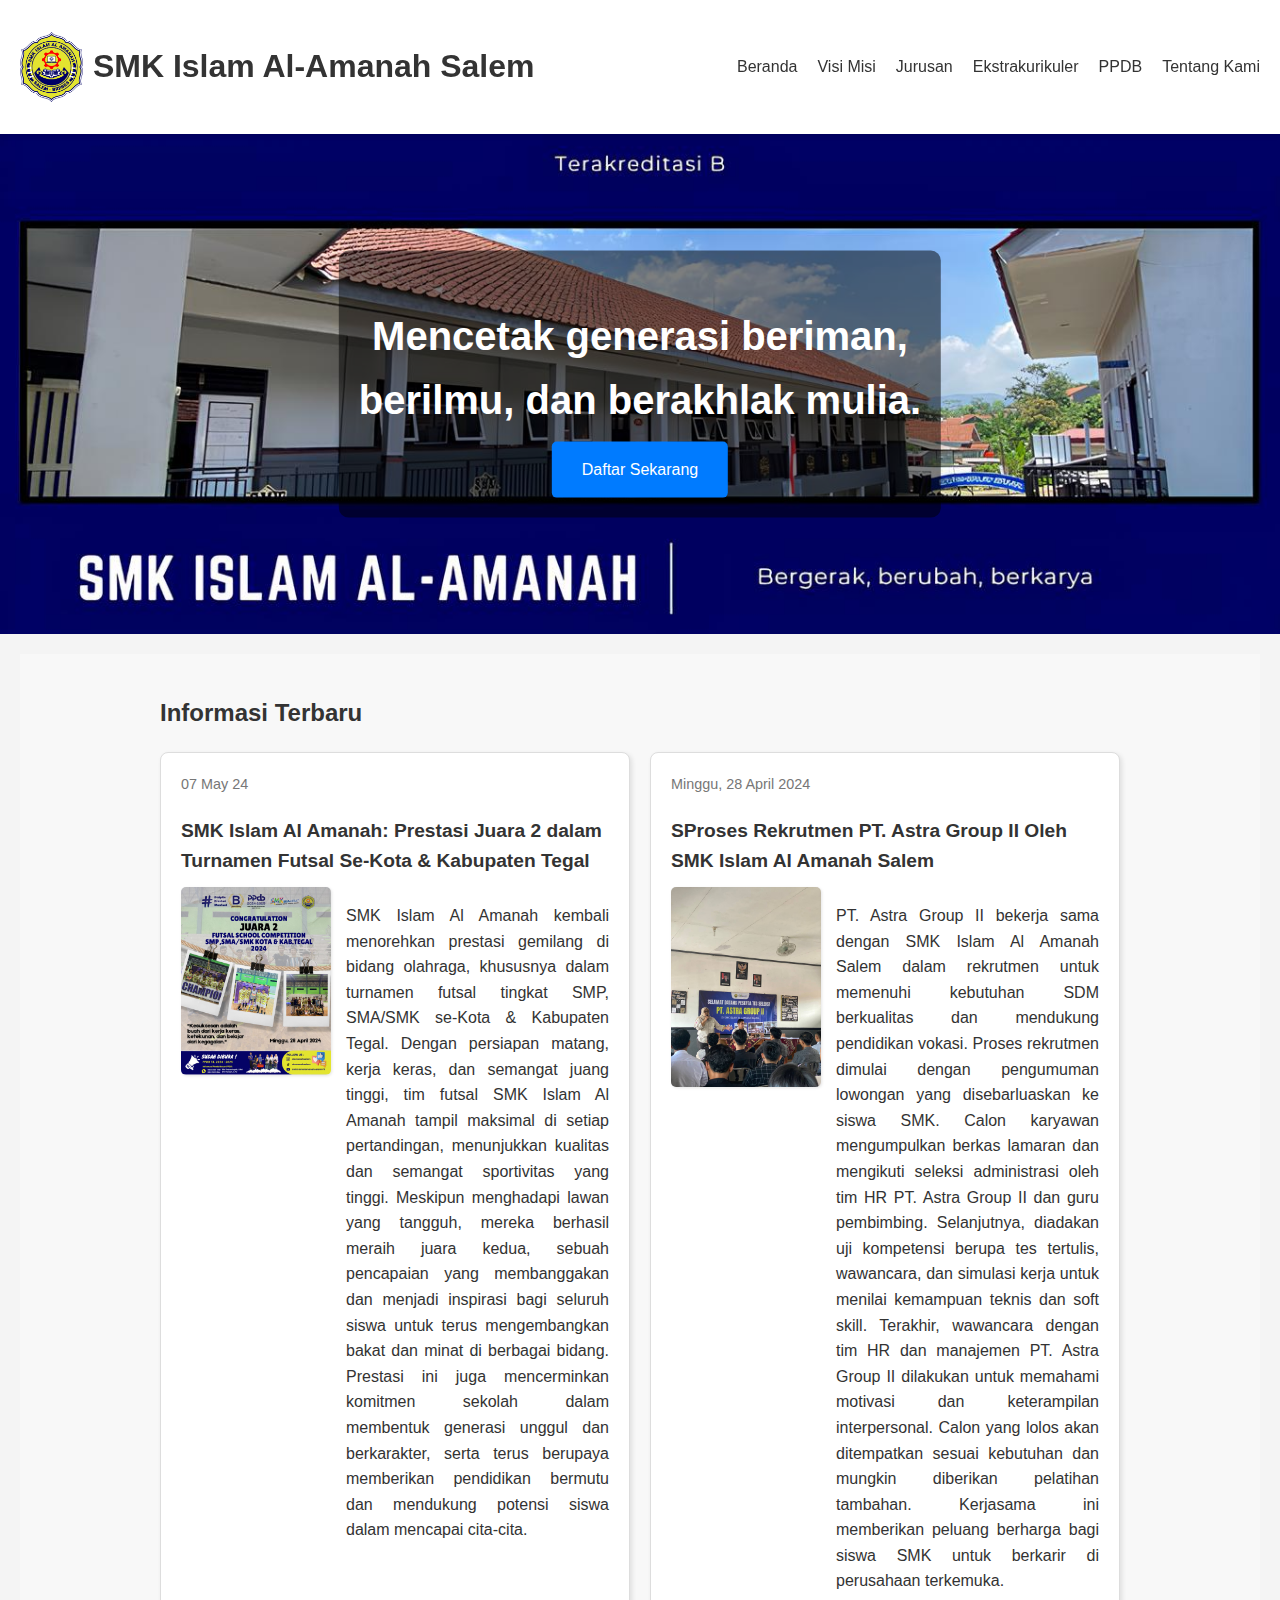
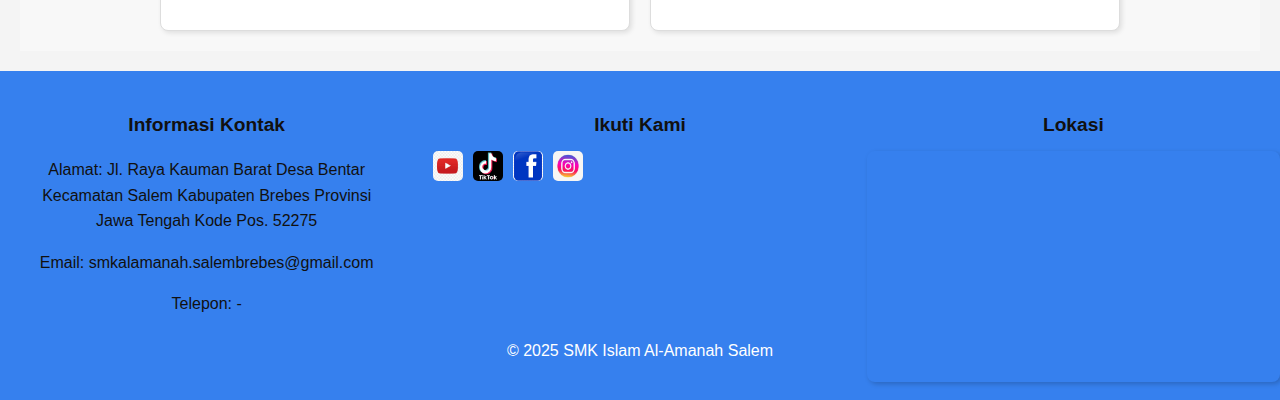
<file: index.html>
<!DOCTYPE html>
<html lang="en">
<head>
    <meta charset="UTF-8">
    <meta name="viewport" content="width=device-width, initial-scale=1.0">
    <title>SMK Islam Al-Amanah Salem</title>
    <link rel="stylesheet" href="style.css">
</head>
<body>
    <header>
        <nav>
            <div class="logo">
                <img id="logo-amanah" src="image/logoo.png" alt="SMK Islam Al-Amanah Salem Logo">
                <h1>SMK Islam Al-Amanah Salem</h1>
            </div>
            <div class="menu-toggle">
                <input type="checkbox">
                <span></span>
                <span></span>
                <span></span>
            </div>
            <ul class="menu">
                <li><a href="index.html">Beranda</a></li>
                <li><a href="visi-misi.html">Visi Misi</a></li>
                <li><a href="jurusan.html">Jurusan</a></li>
                <li><a href="extrakulikuler.html">Ekstrakurikuler</a></li>
                <li><a href="ppdb.html">PPDB</a></li>
                <li><a href="Tentang.html">Tentang Kami</a></li>
            </ul>
        </nav>
        <div class="hero">
            <img src="image/Beground.jpg" alt="Hero Image">
            <div class="hero-content">
                <h2>Mencetak generasi beriman,<br>
                    berilmu, dan berakhlak mulia.</h2>
                <a href="ppdb.html" class="cta-button">Daftar Sekarang</a>
            </div>
        </div>
    </header>

    <main>
        <section id="informasi-terbaru">
            <div class="container">
              <h2>Informasi Terbaru</h2>
              <div class="artikel-list">
          
                <div class="artikel-item">
                  <div class="artikel-tanggal">07 May 24</div>
                  <h3 class="artikel-judul">SMK Islam Al Amanah: Prestasi Juara 2 dalam Turnamen Futsal Se-Kota & Kabupaten Tegal</h3>
                  <div class="artikel-konten">
                    <img src="image/Prestasi-juara-2-dalam-turnamen-futsal.jpg" alt="Gambar Artikel 1" class="artikel-gambar">
                    <p>SMK Islam Al Amanah kembali menorehkan prestasi gemilang di bidang olahraga, khususnya dalam turnamen futsal tingkat SMP, SMA/SMK se-Kota & Kabupaten Tegal. Dengan persiapan matang, kerja keras, dan semangat juang tinggi, tim futsal SMK Islam Al Amanah tampil maksimal di setiap pertandingan, menunjukkan kualitas dan semangat sportivitas yang tinggi. Meskipun menghadapi lawan yang tangguh, mereka berhasil meraih juara kedua, sebuah pencapaian yang membanggakan dan menjadi inspirasi bagi seluruh siswa untuk terus mengembangkan bakat dan minat di berbagai bidang. Prestasi ini juga mencerminkan komitmen sekolah dalam membentuk generasi unggul dan berkarakter, serta terus berupaya memberikan pendidikan bermutu dan mendukung potensi siswa dalam mencapai cita-cita.</p>
                    
                  </div>
                </div>
          
                <div class="artikel-item">
                  <div class="artikel-tanggal">Minggu, 28 April 2024</div>
                  <h3 class="artikel-judul">SProses Rekrutmen PT. Astra Group II Oleh SMK Islam Al Amanah Salem</h3>
                  <div class="artikel-konten">
                    <img src="image/pt.-astra-group .jpg" alt="Gambar Artikel 2" class="artikel-gambar">
                    <p>PT. Astra Group II bekerja sama dengan SMK Islam Al Amanah Salem dalam rekrutmen untuk memenuhi kebutuhan SDM berkualitas dan mendukung pendidikan vokasi. Proses rekrutmen dimulai dengan pengumuman lowongan yang disebarluaskan ke siswa SMK. Calon karyawan mengumpulkan berkas lamaran dan mengikuti seleksi administrasi oleh tim HR PT. Astra Group II dan guru pembimbing. Selanjutnya, diadakan uji kompetensi berupa tes tertulis, wawancara, dan simulasi kerja untuk menilai kemampuan teknis dan soft skill. Terakhir, wawancara dengan tim HR dan manajemen PT. Astra Group II dilakukan untuk memahami motivasi dan keterampilan interpersonal. Calon yang lolos akan ditempatkan sesuai kebutuhan dan mungkin diberikan pelatihan tambahan. Kerjasama ini memberikan peluang berharga bagi siswa SMK untuk berkarir di perusahaan terkemuka.</p>
                  </div>
                </div>
          
              </div>
            </div>
          </section>
    </main>

    <footer>
        <div class="container-contak">
            <div class="footer-content">
        
              <div class="tentang-kami">
                <h3>Informasi Kontak</h3>
                <p>Alamat: Jl. Raya Kauman Barat Desa Bentar<br>
                   Kecamatan Salem Kabupaten Brebes Provinsi<br>
                   Jawa Tengah Kode Pos. 52275</p>
                <p>Email: smkalamanah.salembrebes@gmail.com</p>
                <p>Telepon: -</p>
              </div>
        
              <div class="ikuti-kami">
                <h3>Ikuti Kami</h3>
                <ul class="social-icons">
                  <li><a href="https://www.youtube.com/@smkislamalamanahsalem670"><img src="image/yt.jpg" alt="YouTube"></a></li>
                  <li><a href="https://www.tiktok.com/@smkalamanahsalem"><img src="image/tiktok.png" alt="TikTok"></a></li>
                  <li><a href="https://web.facebook.com/alamanah.jaya?_rdc=1&_rdr#"><img src="image/facebook.png" alt="Facebook"></a></li>
                  <li><a href="https://www.instagram.com/alamanahsalem/#"><img src="image/ig.jpg" alt="Instagram"></a></li>
                </ul>
              </div>
        
              <div class="lokasi">
                 <h3>Lokasi</h3>
                 <iframe src="https://www.google.com/maps/embed?pb=!1m14!1m8!1m3!1d23120.677031631564!2d108.8107315!3d-7.1514373!3m2!1i1024!2i768!4f13.1!3m3!1m2!1s0x2e6f9d8bb4bf3313%3A0x4e13139d75d64013!2sSMK%20Islam%20Al%20Amanah%20Salem!5e0!3m2!1sen!2sus!4v1644492874283!5m2!1sen!2sus" width="60" height="120" style="border:0;" allowfullscreen="" loading="lazy"></iframe>
                </div>
        
            </div>
          </div>
          <div>
        <p>&copy; 2025 SMK Islam Al-Amanah Salem</p>
        </div>
    </footer>

    <script src="script.js"></script>
</body>
</html>
</file>
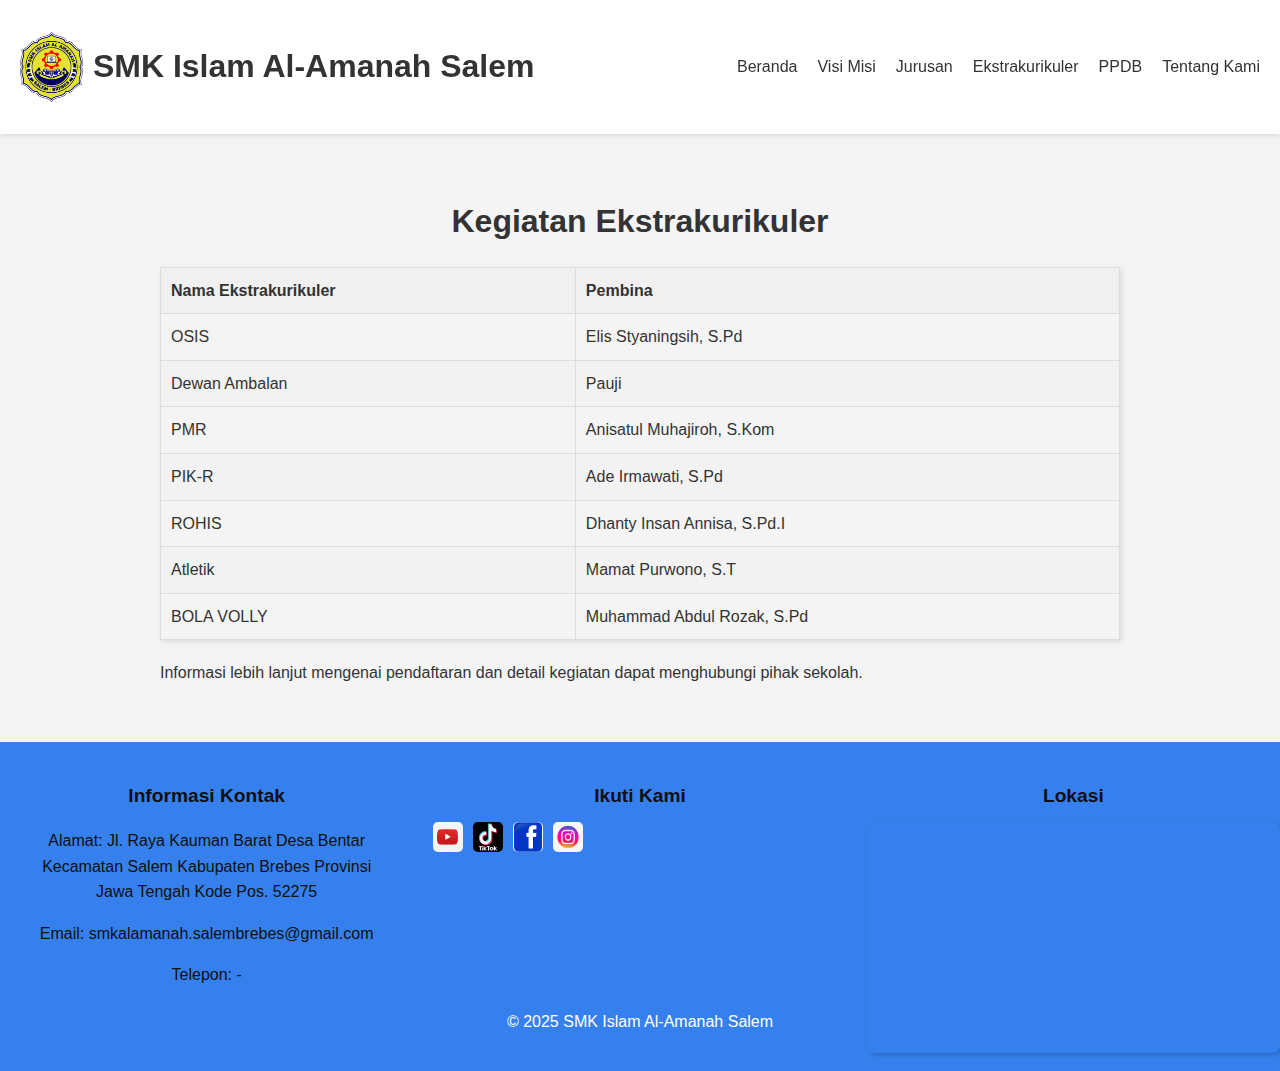
<file: extrakulikuler.html>
<!DOCTYPE html>
<html lang="en">
<head>
    <meta charset="UTF-8">
    <meta name="viewport" content="width=device-width, initial-scale=1.0">
    <title>SMK Islam Al-Amanah Salem</title>
    <link rel="stylesheet" href="style.css">
</head>
<body>
    <header>
        <nav>
            <div class="logo">
                <img src="image/logoo.png" alt="SMK Islam Al-Amanah Salem Logo">
                <h1>SMK Islam Al-Amanah Salem</h1>
            </div>
            <div class="menu-toggle">
                <input type="checkbox">
                <span></span>
                <span></span>
                <span></span>
            </div>
            <ul class="menu">
                <li><a href="index.html">Beranda</a></li>
                <li><a href="visi-misi.html">Visi Misi</a></li>
                <li><a href="jurusan.html">Jurusan</a></li>
                <li><a href="extrakulikuler.html">Ekstrakurikuler</a></li>
                <li><a href="ppdb.html">PPDB</a></li>
                <li><a href="Tentang.html">Tentang Kami</a></li>
            </ul>
        </nav>
    </header>

    <main>
        <section id="ekstrakurikuler">
            <div class="container">
                <h1>Kegiatan Ekstrakurikuler</h1>

                <table>
                    <thead>
                        <tr>
                            <th>Nama Ekstrakurikuler</th>
                            <th>Pembina</th>
                        </tr>
                    </thead>
                    <tbody>
                        <tr>
                            <td>OSIS</td>
                            <td>Elis Styaningsih, S.Pd</td>
                        </tr>
                        <tr>
                            <td>Dewan Ambalan</td>
                            <td>Pauji</td>
                        </tr>
                        <tr>
                            <td>PMR</td>
                            <td>Anisatul Muhajiroh, S.Kom</td>
                        </tr>
                        <tr>
                            <td>PIK-R</td>
                            <td>Ade Irmawati, S.Pd</td>
                        </tr>
                        <tr>
                          <td>ROHIS</td>
                          <td>Dhanty Insan Annisa, S.Pd.I</td>
                        </tr>
                        <tr>
                          <td>Atletik</td>
                          <td>Mamat Purwono, S.T</td>
                        </tr>
                        <tr>
                            <td>BOLA VOLLY</td>
                            <td>Muhammad Abdul Rozak, S.Pd</td>
                          </tr>
                    </tbody>
                </table>

                <p>Informasi lebih lanjut mengenai pendaftaran dan detail kegiatan dapat menghubungi pihak sekolah.</p>
            </div>
        </section>
    </main>

    <footer>
        <div class="container-contak">
            <div class="footer-content">
        
              <div class="tentang-kami">
                <h3>Informasi Kontak</h3>
                <p>Alamat: Jl. Raya Kauman Barat Desa Bentar<br>
                   Kecamatan Salem Kabupaten Brebes Provinsi<br>
                   Jawa Tengah Kode Pos. 52275</p>
                <p>Email: smkalamanah.salembrebes@gmail.com</p>
                <p>Telepon: -</p>
              </div>
        
              <div class="ikuti-kami">
                <h3>Ikuti Kami</h3>
                <ul class="social-icons">
                  <li><a href="https://www.youtube.com/@smkislamalamanahsalem670"><img src="image/yt.jpg" alt="YouTube"></a></li>
                  <li><a href="https://www.tiktok.com/@smkalamanahsalem"><img src="image/tiktok.png" alt="TikTok"></a></li>
                  <li><a href="https://web.facebook.com/alamanah.jaya?_rdc=1&_rdr#"><img src="image/facebook.png" alt="Facebook"></a></li>
                  <li><a href="https://www.instagram.com/alamanahsalem/#"><img src="image/ig.jpg" alt="Instagram"></a></li>
                </ul>
              </div>
        
              <div class="lokasi">
                 <h3>Lokasi</h3>
                 <iframe src="https://www.google.com/maps/embed?pb=!1m14!1m8!1m3!1d23120.677031631564!2d108.8107315!3d-7.1514373!3m2!1i1024!2i768!4f13.1!3m3!1m2!1s0x2e6f9d8bb4bf3313%3A0x4e13139d75d64013!2sSMK%20Islam%20Al%20Amanah%20Salem!5e0!3m2!1sen!2sus!4v1644492874283!5m2!1sen!2sus" width="60" height="120" style="border:0;" allowfullscreen="" loading="lazy"></iframe>
                </div>
        
            </div>
          </div>
          <div>
        <p>&copy; 2025 SMK Islam Al-Amanah Salem</p>
        </div>
    </footer>

    <script src="script.js"></script>
</body>
</html>
</file>
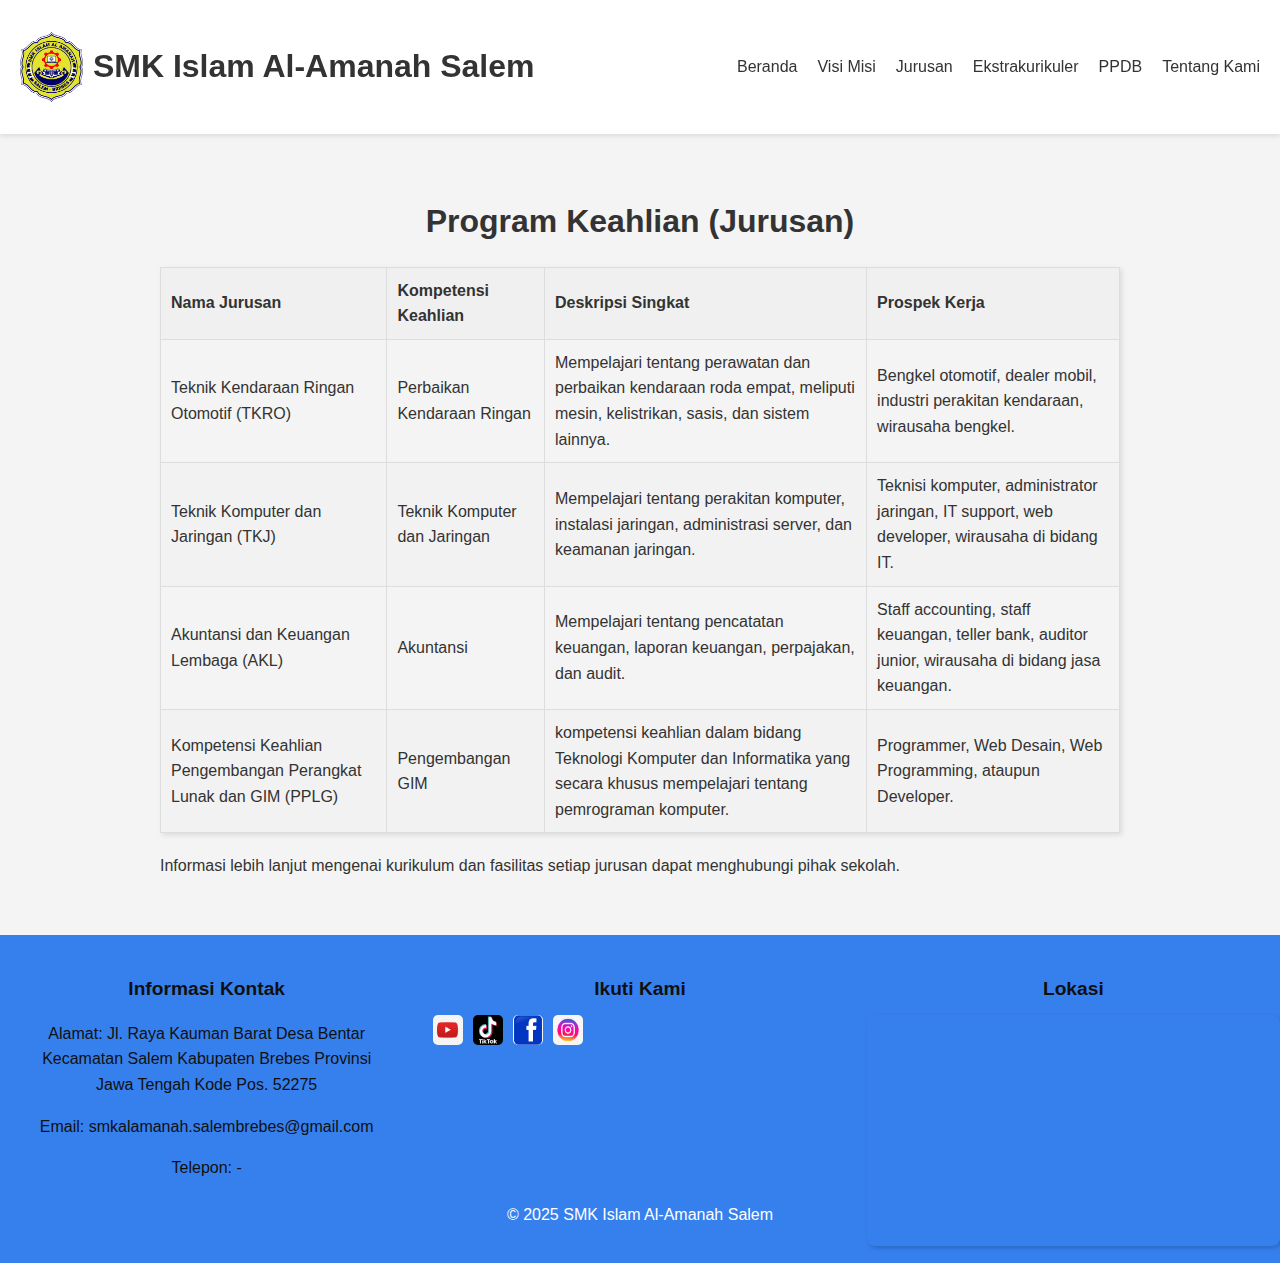
<file: jurusan.html>
<!DOCTYPE html>
<html lang="en">
<head>
    <meta charset="UTF-8">
    <meta name="viewport" content="width=device-width, initial-scale=1.0">
    <title>SMK Islam Al-Amanah Salem</title>
    <link rel="stylesheet" href="style.css">
</head>
<body>
    <header>
        <nav>
            <div class="logo">
                <img src="image/logoo.png" alt="SMK Islam Al-Amanah Salem Logo">
                <h1>SMK Islam Al-Amanah Salem</h1>
            </div>
            <div class="menu-toggle">
                <input type="checkbox">
                <span></span>
                <span></span>
                <span></span>
            </div>
            <ul class="menu">
                <li><a href="index.html">Beranda</a></li>
                <li><a href="visi-misi.html">Visi Misi</a></li>
                <li><a href="jurusan.html">Jurusan</a></li>
                <li><a href="extrakulikuler.html">Ekstrakurikuler</a></li>
                <li><a href="ppdb.html">PPDB</a></li>
                <li><a href="Tentang.html">Tentang Kami</a></li>
            </ul>
        </nav>
    </header>

    <main>
        <section id="jurusan">
            <div class="container">
                <h1>Program Keahlian (Jurusan)</h1>

                <table>
                    <thead>
                        <tr>
                            <th>Nama Jurusan</th>
                            <th>Kompetensi Keahlian</th>
                            <th>Deskripsi Singkat</th>
                            <th>Prospek Kerja</th>
                        </tr>
                    </thead>
                    <tbody>
                        <tr>
                            <td>Teknik Kendaraan Ringan Otomotif (TKRO)</td>
                            <td>Perbaikan Kendaraan Ringan</td>
                            <td>Mempelajari tentang perawatan dan perbaikan kendaraan roda empat, meliputi mesin, kelistrikan, sasis, dan sistem lainnya.</td>
                            <td>Bengkel otomotif, dealer mobil, industri perakitan kendaraan, wirausaha bengkel.</td>
                        </tr>
                        <tr>
                            <td>Teknik Komputer dan Jaringan (TKJ)</td>
                            <td>Teknik Komputer dan Jaringan</td>
                            <td>Mempelajari tentang perakitan komputer, instalasi jaringan, administrasi server, dan keamanan jaringan.</td>
                            <td>Teknisi komputer, administrator jaringan, IT support, web developer, wirausaha di bidang IT.</td>
                        </tr>
                        <tr>
                            <td>Akuntansi dan Keuangan Lembaga (AKL)</td>
                            <td>Akuntansi</td>
                            <td>Mempelajari tentang pencatatan keuangan, laporan keuangan, perpajakan, dan audit.</td>
                            <td>Staff accounting, staff keuangan, teller bank, auditor junior, wirausaha di bidang jasa keuangan.</td>
                        </tr>
                        <tr>
                            <td>Kompetensi Keahlian Pengembangan Perangkat Lunak dan GIM (PPLG)</td>
                            <td>Pengembangan GIM</td>
                            <td>kompetensi keahlian dalam bidang Teknologi Komputer dan Informatika yang secara khusus mempelajari tentang pemrograman komputer.</td>
                            <td>Programmer, Web Desain, Web Programming, ataupun Developer.</td>
                        </tr>
                        </tbody>
                </table>

                <p>Informasi lebih lanjut mengenai kurikulum dan fasilitas setiap jurusan dapat menghubungi pihak sekolah.</p>
            </div>
        </section>
    </main>

    <footer>
        <div class="container-contak">
            <div class="footer-content">
        
              <div class="tentang-kami">
                <h3>Informasi Kontak</h3>
                <p>Alamat: Jl. Raya Kauman Barat Desa Bentar<br>
                   Kecamatan Salem Kabupaten Brebes Provinsi<br>
                   Jawa Tengah Kode Pos. 52275</p>
                <p>Email: smkalamanah.salembrebes@gmail.com</p>
                <p>Telepon: -</p>
              </div>
        
              <div class="ikuti-kami">
                <h3>Ikuti Kami</h3>
                <ul class="social-icons">
                  <li><a href="https://www.youtube.com/@smkislamalamanahsalem670"><img src="image/yt.jpg" alt="YouTube"></a></li>
                  <li><a href="https://www.tiktok.com/@smkalamanahsalem"><img src="image/tiktok.png" alt="TikTok"></a></li>
                  <li><a href="https://web.facebook.com/alamanah.jaya?_rdc=1&_rdr#"><img src="image/facebook.png" alt="Facebook"></a></li>
                  <li><a href="https://www.instagram.com/alamanahsalem/#"><img src="image/ig.jpg" alt="Instagram"></a></li>
                </ul>
              </div>
        
              <div class="lokasi">
                 <h3>Lokasi</h3>
                 <iframe src="https://www.google.com/maps/embed?pb=!1m14!1m8!1m3!1d23120.677031631564!2d108.8107315!3d-7.1514373!3m2!1i1024!2i768!4f13.1!3m3!1m2!1s0x2e6f9d8bb4bf3313%3A0x4e13139d75d64013!2sSMK%20Islam%20Al%20Amanah%20Salem!5e0!3m2!1sen!2sus!4v1644492874283!5m2!1sen!2sus" width="60" height="120" style="border:0;" allowfullscreen="" loading="lazy"></iframe>
                </div>
        
            </div>
          </div>
          <div>
        <p>&copy; 2025 SMK Islam Al-Amanah Salem</p>
        </div>
    </footer>

    <script src="script.js"></script>
</body>
</html>
</file>
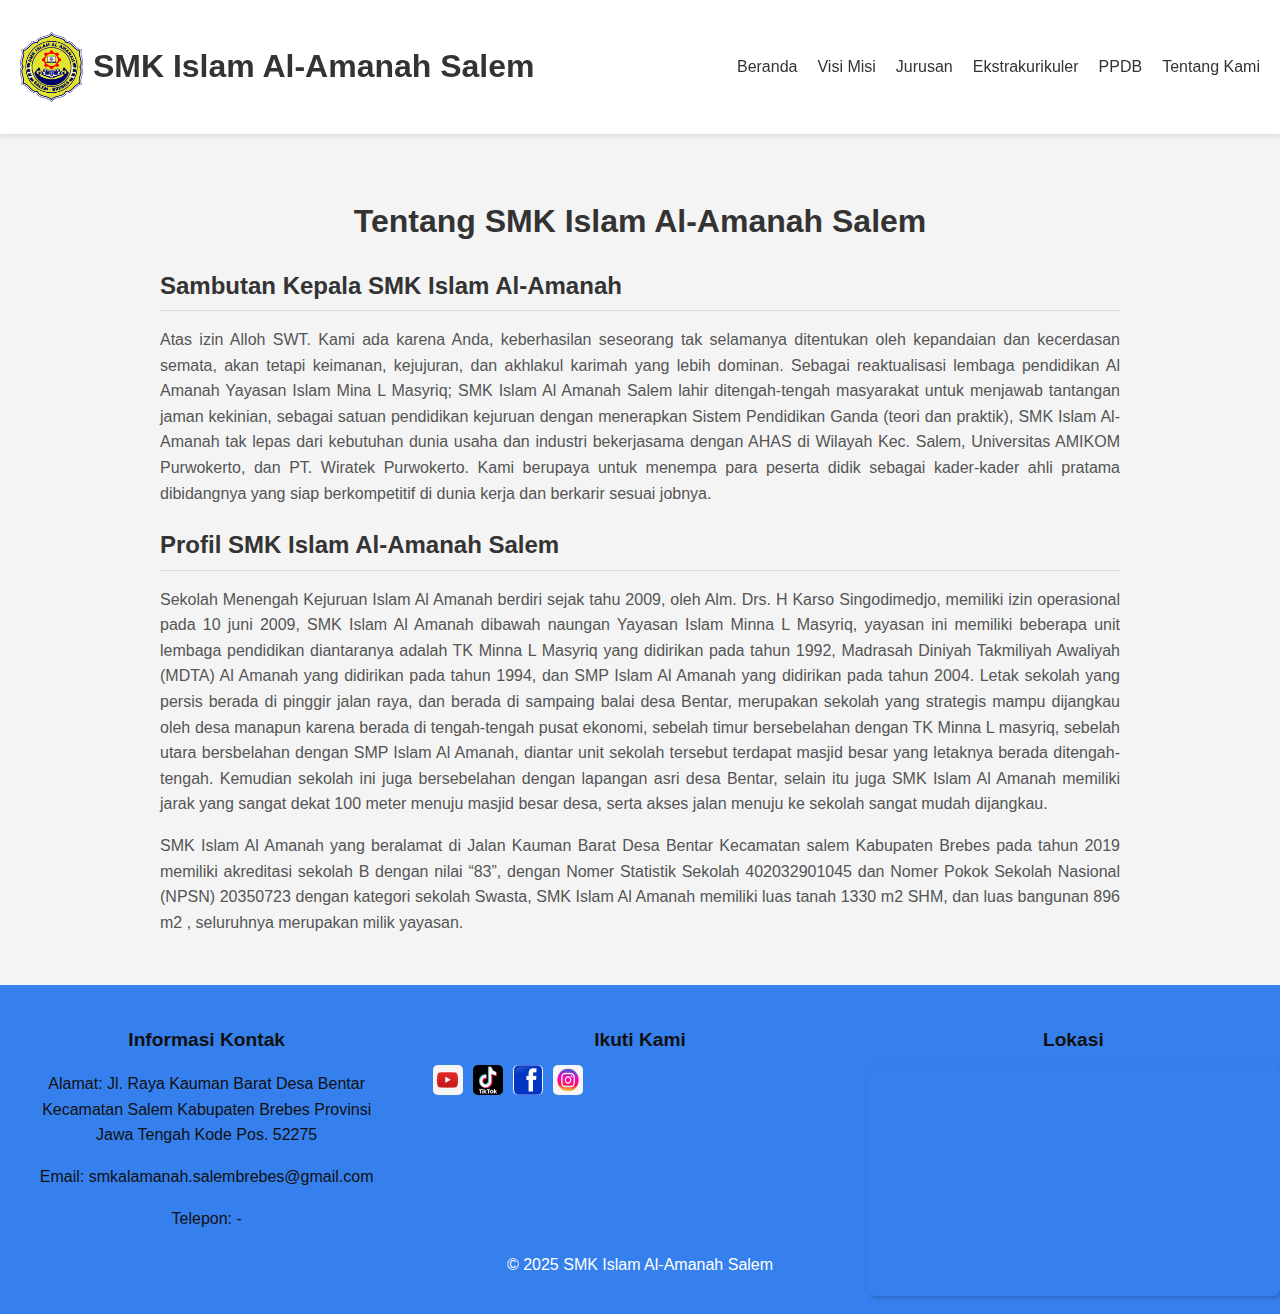
<file: Tentang.html>
<!DOCTYPE html>
<html lang="en">
<head>
    <meta charset="UTF-8">
    <meta name="viewport" content="width=device-width, initial-scale=1.0">
    <title>SMK Islam Al-Amanah Salem</title>
    <link rel="stylesheet" href="style.css">
</head>
<body>
    <header>
        <nav>
            <div class="logo">
                <img src="image/logoo.png" alt="SMK Islam Al-Amanah Salem Logo">
                <h1>SMK Islam Al-Amanah Salem</h1>
            </div>
            <div class="menu-toggle">
                <input type="checkbox">
                <span></span>
                <span></span>
                <span></span>
            </div>
            <ul class="menu">
                <li><a href="index.html">Beranda</a></li>
                <li><a href="visi-misi.html">Visi Misi</a></li>
                <li><a href="jurusan.html">Jurusan</a></li>
                <li><a href="extrakulikuler.html">Ekstrakurikuler</a></li>
                <li><a href="ppdb.html">PPDB</a></li>
                <li><a href="Tentang.html">Tentang Kami</a></li>
            </ul>
        </nav>
    </header>
    <main>
        <section id="tentang-kami">
            <div class="container">
                <h1>Tentang SMK Islam Al-Amanah Salem</h1>

                <div class="sejarah">
                    <h2>Sambutan Kepala SMK Islam Al-Amanah</h2>
                    <p>Atas izin Alloh SWT. Kami ada karena Anda, keberhasilan seseorang tak selamanya ditentukan oleh kepandaian dan kecerdasan semata, akan tetapi keimanan, kejujuran, dan akhlakul karimah yang lebih dominan. Sebagai reaktualisasi lembaga pendidikan Al Amanah Yayasan Islam Mina L Masyriq; SMK Islam Al Amanah Salem lahir ditengah-tengah masyarakat untuk menjawab tantangan jaman kekinian, sebagai satuan pendidikan kejuruan dengan menerapkan Sistem Pendidikan Ganda (teori dan praktik), SMK Islam Al-Amanah tak lepas dari kebutuhan dunia usaha dan industri bekerjasama dengan AHAS di Wilayah Kec. Salem, Universitas AMIKOM Purwokerto, dan PT. Wiratek Purwokerto. Kami berupaya untuk menempa para peserta didik sebagai kader-kader ahli pratama dibidangnya yang siap berkompetitif di dunia kerja dan berkarir sesuai jobnya.</p>
                </div>

                <div class="Profil">
                    <h2>Profil SMK Islam Al-Amanah Salem </h2>
                    <p>Sekolah Menengah Kejuruan Islam Al Amanah berdiri sejak tahu 2009, oleh Alm. Drs. H Karso Singodimedjo, memiliki izin operasional pada 10 juni 2009, SMK Islam Al Amanah dibawah naungan Yayasan Islam Minna L Masyriq, yayasan ini memiliki beberapa unit lembaga pendidikan diantaranya adalah TK Minna L Masyriq yang didirikan pada tahun 1992, Madrasah Diniyah Takmiliyah Awaliyah (MDTA) Al Amanah yang didirikan pada tahun 1994, dan SMP Islam Al Amanah yang didirikan pada tahun 2004. Letak sekolah yang persis berada di pinggir jalan raya, dan berada di sampaing balai desa Bentar, merupakan sekolah yang strategis mampu dijangkau oleh desa manapun karena berada di tengah-tengah pusat ekonomi, sebelah timur bersebelahan dengan TK Minna L masyriq, sebelah utara bersbelahan dengan SMP Islam Al Amanah, diantar unit sekolah tersebut terdapat masjid besar yang letaknya berada ditengah-tengah. Kemudian sekolah ini juga bersebelahan dengan lapangan asri desa Bentar, selain itu juga SMK Islam Al Amanah memiliki jarak yang sangat dekat 100 meter menuju masjid besar desa, serta akses jalan menuju ke sekolah sangat mudah dijangkau.</p>
                    <p>SMK Islam Al Amanah yang beralamat di Jalan Kauman Barat Desa Bentar Kecamatan salem Kabupaten Brebes pada tahun 2019 memiliki akreditasi sekolah B dengan nilai “83”, dengan Nomer Statistik Sekolah 402032901045 dan Nomer Pokok Sekolah Nasional (NPSN) 20350723 dengan kategori sekolah Swasta, SMK Islam Al Amanah memiliki luas tanah 1330 m2 SHM, dan luas bangunan 896 m2 , seluruhnya merupakan milik yayasan.</p>
                </div>
            </div>
        </section>
    </main>
    <footer>
        <div class="container-contak">
            <div class="footer-content">
        
              <div class="tentang-kami">
                <h3>Informasi Kontak</h3>
                <p>Alamat: Jl. Raya Kauman Barat Desa Bentar<br>
                   Kecamatan Salem Kabupaten Brebes Provinsi<br>
                   Jawa Tengah Kode Pos. 52275</p>
                <p>Email: smkalamanah.salembrebes@gmail.com</p>
                <p>Telepon: -</p>
              </div>
        
              <div class="ikuti-kami">
                <h3>Ikuti Kami</h3>
                <ul class="social-icons">
                  <li><a href="https://www.youtube.com/@smkislamalamanahsalem670"><img src="image/yt.jpg" alt="YouTube"></a></li>
                  <li><a href="https://www.tiktok.com/@smkalamanahsalem"><img src="image/tiktok.png" alt="TikTok"></a></li>
                  <li><a href="https://web.facebook.com/alamanah.jaya?_rdc=1&_rdr#"><img src="image/facebook.png" alt="Facebook"></a></li>
                  <li><a href="https://www.instagram.com/alamanahsalem/#"><img src="image/ig.jpg" alt="Instagram"></a></li>
                </ul>
              </div>
        
              <div class="lokasi">
                 <h3>Lokasi</h3>
                 <iframe src="https://www.google.com/maps/embed?pb=!1m14!1m8!1m3!1d23120.677031631564!2d108.8107315!3d-7.1514373!3m2!1i1024!2i768!4f13.1!3m3!1m2!1s0x2e6f9d8bb4bf3313%3A0x4e13139d75d64013!2sSMK%20Islam%20Al%20Amanah%20Salem!5e0!3m2!1sen!2sus!4v1644492874283!5m2!1sen!2sus" width="60" height="120" style="border:0;" allowfullscreen="" loading="lazy"></iframe>
                </div>
        
            </div>
          </div>
          <div>
        <p>&copy; 2025 SMK Islam Al-Amanah Salem</p>
        </div>
    </footer>

    <script src="script.js"></script>
</body>
</html>
</file>
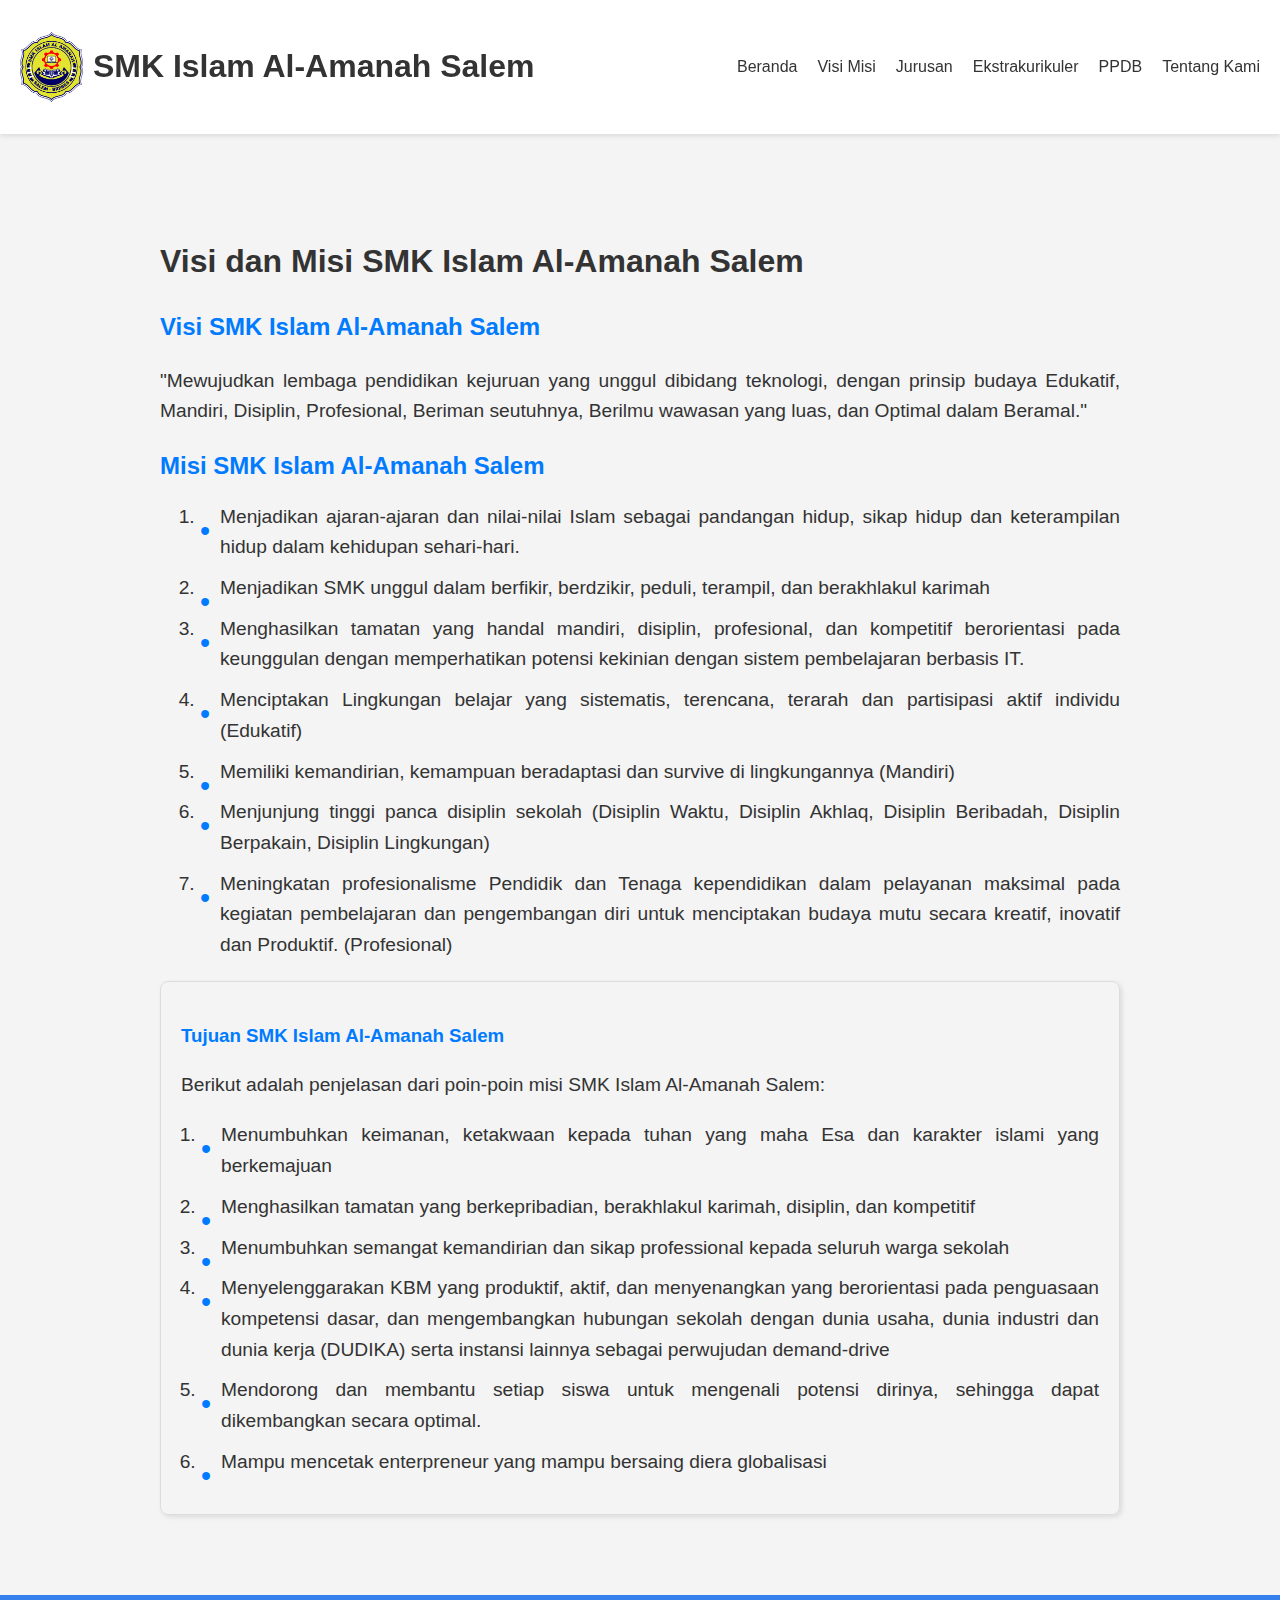
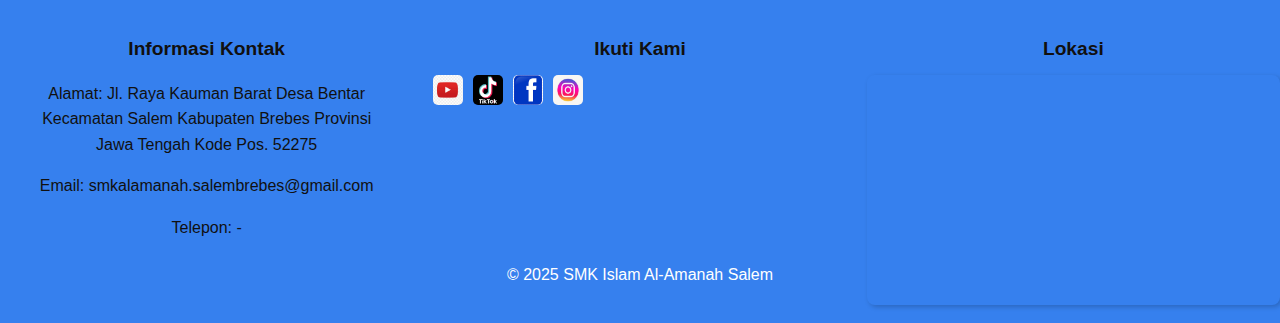
<file: visi-misi.html>
<!DOCTYPE html>
<html lang="en">
<head>
    <meta charset="UTF-8">
    <meta name="viewport" content="width=device-width, initial-scale=1.0">
    <title>SMK Islam Al-Amanah Salem</title>
    <link rel="stylesheet" href="style.css">
</head>
<body>
    <header>
        <nav>
            <div class="logo">
                <img src="image/logoo.png" alt="SMK Islam Al-Amanah Salem Logo">
                <h1>SMK Islam Al-Amanah Salem</h1>
            </div>
            <div class="menu-toggle">
                <input type="checkbox">
                <span></span>
                <span></span>
                <span></span>
            </div>
            <ul class="menu">
                <li><a href="index.html">Beranda</a></li>
                <li><a href="visi-misi.html">Visi Misi</a></li>
                <li><a href="jurusan.html">Jurusan</a></li>
                <li><a href="extrakulikuler.html">Ekstrakurikuler</a></li>
                <li><a href="ppdb.html">PPDB</a></li>
                <li><a href="Tentang.html">Tentang Kami</a></li>
            </ul>
        </nav>
    </header>

    <main>
        <section id="visi-misi">
            <div class="container_visi-misi">
                <h1>Visi dan Misi SMK Islam Al-Amanah Salem</h1>
                <h2>Visi SMK Islam Al-Amanah Salem</h2>
                <p>"Mewujudkan lembaga pendidikan kejuruan yang unggul dibidang teknologi, dengan prinsip budaya Edukatif, Mandiri, Disiplin, Profesional, Beriman seutuhnya, Berilmu wawasan yang luas, dan  Optimal dalam Beramal."</p>

                <h2>Misi SMK Islam Al-Amanah Salem</h2>
                <ul>
                    <ol>
                    <li>Menjadikan ajaran-ajaran dan nilai-nilai Islam sebagai pandangan hidup, sikap hidup dan keterampilan hidup dalam kehidupan sehari-hari.</li>
                    <li>Menjadikan SMK unggul dalam berfikir, berdzikir, peduli, terampil, dan berakhlakul karimah</li>
                    <li>Menghasilkan tamatan yang handal mandiri, disiplin, profesional, dan kompetitif berorientasi pada keunggulan dengan memperhatikan potensi kekinian dengan sistem pembelajaran berbasis IT.</li>
                    <li>Menciptakan Lingkungan belajar yang sistematis, terencana, terarah dan partisipasi aktif  individu (Edukatif)</li>
                    <li>Memiliki kemandirian, kemampuan beradaptasi dan survive di lingkungannya (Mandiri)</li>
                    <li>Menjunjung tinggi panca disiplin sekolah (Disiplin Waktu, Disiplin Akhlaq, Disiplin Beribadah, Disiplin Berpakain, Disiplin Lingkungan)</li>
                    <li>Meningkatan profesionalisme Pendidik dan Tenaga kependidikan dalam pelayanan maksimal pada kegiatan pembelajaran dan pengembangan diri untuk menciptakan budaya mutu secara kreatif, inovatif dan Produktif. (Profesional)</li>
                    </ol>
                </ul>
                <div class="Tujuan">
                  <h3>Tujuan SMK Islam Al-Amanah Salem</h3>
                  <p>Berikut adalah penjelasan dari poin-poin misi SMK Islam Al-Amanah Salem:</p>
                  <ol>
                    <li>Menumbuhkan keimanan, ketakwaan kepada tuhan yang maha Esa dan karakter islami yang berkemajuan</li>
                    <li>Menghasilkan tamatan yang berkepribadian, berakhlakul karimah, disiplin, dan kompetitif</li>
                    <li>Menumbuhkan semangat kemandirian dan sikap professional kepada seluruh warga sekolah</li>
                    <li>Menyelenggarakan KBM yang produktif, aktif, dan    menyenangkan yang berorientasi pada penguasaan kompetensi dasar, dan mengembangkan hubungan sekolah  dengan dunia usaha, dunia industri dan dunia kerja (DUDIKA) serta instansi lainnya sebagai perwujudan demand-drive</li>
                    <li>Mendorong dan membantu setiap siswa untuk mengenali potensi dirinya, sehingga dapat dikembangkan secara optimal.</li>
                    <li>Mampu mencetak enterpreneur yang mampu bersaing diera globalisasi</li>
                </ol>
                </div>
            </div>
        </section>
    </main>

    <footer>
        <div class="container-contak">
            <div class="footer-content">
        
              <div class="tentang-kami">
                <h3>Informasi Kontak</h3>
                <p>Alamat: Jl. Raya Kauman Barat Desa Bentar<br>
                   Kecamatan Salem Kabupaten Brebes Provinsi<br>
                   Jawa Tengah Kode Pos. 52275</p>
                <p>Email: smkalamanah.salembrebes@gmail.com</p>
                <p>Telepon: -</p>
              </div>
        
              <div class="ikuti-kami">
                <h3>Ikuti Kami</h3>
                <ul class="social-icons">
                  <li><a href="https://www.youtube.com/@smkislamalamanahsalem670"><img src="image/yt.jpg" alt="YouTube"></a></li>
                  <li><a href="https://www.tiktok.com/@smkalamanahsalem"><img src="image/tiktok.png" alt="TikTok"></a></li>
                  <li><a href="https://web.facebook.com/alamanah.jaya?_rdc=1&_rdr#"><img src="image/facebook.png" alt="Facebook"></a></li>
                  <li><a href="https://www.instagram.com/alamanahsalem/#"><img src="image/ig.jpg" alt="Instagram"></a></li>
                </ul>
              </div>
        
              <div class="lokasi">
                 <h3>Lokasi</h3>
                 <iframe src="https://www.google.com/maps/embed?pb=!1m14!1m8!1m3!1d23120.677031631564!2d108.8107315!3d-7.1514373!3m2!1i1024!2i768!4f13.1!3m3!1m2!1s0x2e6f9d8bb4bf3313%3A0x4e13139d75d64013!2sSMK%20Islam%20Al%20Amanah%20Salem!5e0!3m2!1sen!2sus!4v1644492874283!5m2!1sen!2sus" width="60" height="120" style="border:0;" allowfullscreen="" loading="lazy"></iframe>
                </div>
        
            </div>
          </div>
          <div>
        <p>&copy; 2025 SMK Islam Al-Amanah Salem</p>
        </div>
    </footer>

    <script src="script.js"></script>
</body>
</html>
</file>
<file: style.css>
/* style.css */
body {
    font-family: 'Poppins', sans-serif; /* Ganti font */
    margin: 0;
    line-height: 1.6;
    background-color: #f4f4f4; /* Warna latar belakang */
    color: #333;
}

/* Menu Navigasi */
nav {
    background-color: #fff;
    padding: 20px;
    box-shadow: 0 2px 5px rgba(0, 0, 0, 0.1); /* Efek bayangan */
    display: flex;
    justify-content: space-between;
    align-items: center;
    position: sticky; /* Menu tetap di atas saat di-scroll */
    top: 0;
    z-index: 100; /* Memastikan menu di atas konten lain */
}

.logo {
    display: flex;
    align-items: center;
}

.logo img {
    max-height: 70px;
    margin-right: 10px;
    transition: transform 0.5s ease-in-out;
}
.logo:hover img {
    transform: rotate(360deg);
}

.menu {
    list-style: none;
    margin: 0;
    padding: 0;
    display: flex;
}

.menu li {
    margin-left: 20px;
}

.menu a {
    text-decoration: none;
    color: #333;
    font-weight: 500;
    transition: color 0.3s ease; /* Transisi warna */
}

.menu a:hover {
    color: #007bff; /* Warna hover */
}

/* Menu Toggle (untuk mobile) */
.menu-toggle {
    display: none;
    flex-direction: column;
    height: 20px;
    justify-content: space-between;
    position: relative;
}

.menu-toggle input {
    position: absolute;
    width: 40px;
    height: 28px;
    opacity: 0;
    cursor: pointer;
    z-index: 2;
}

.menu-toggle span {
    display: block;
    width: 28px;
    height: 3px;
    background-color: #333;
    border-radius: 3px;
    transition: 0.5s;
}

/* Hamburger Menu Animation */
.menu-toggle input:checked ~ span:nth-child(2) {
    transform: rotate(45deg) translate(-1px, -1px);
}

.menu-toggle input:checked ~ span:nth-child(3) {
    opacity: 0;
    transform: scale(0);
}

.menu-toggle input:checked ~ span:nth-child(4) {
    transform: rotate(-45deg) translate(-1px, 0);
}

/* Responsive Design */
@media (max-width: 768px) {
    .menu {
        position: absolute;
        top: 100%;
        left: 0;
        right: 0;
        background-color: #fff;
        flex-direction: column;
        align-items: center;
        height: 0;
        overflow: hidden;
        transition: 0.5s;
    }

    .menu li {
        margin: 10px 0;
    }

    .menu-toggle {
        display: flex;
    }

    nav input:checked ~ ul {
        height: 250px; /* Sesuaikan tinggi menu */
    }
}


/* ... (Kode CSS lainnya seperti hero, news, dll. bisa disesuaikan) */
/* Hero Section */
.hero {
    position: relative;
    overflow: hidden;
}

.hero img {
    width: 100%;
    display: block;
    object-fit: cover; /* Memastikan gambar memenuhi area */
    height: 500px;
}

.hero-content {
    position: absolute;
    top: 50%;
    left: 50%;
    transform: translate(-50%, -50%);
    color: white;
    text-align: center;
    background-color: rgba(0, 0, 0, 0.5);
    padding: 20px;
    border-radius: 10px;
}

.hero-content h2 {
    margin-bottom: 10px;
    font-size: 2.5em; /* Ukuran font lebih besar */
}

.cta-button {
    display: inline-block;
    padding: 12px 24px;
    background-color: #007bff;
    color: white;
    text-decoration: none;
    border-radius: 5px;
    transition: background-color 0.3s ease;
}

.cta-button:hover {
    background-color: #0056b3;
}
main {
    padding: 20px;
}

.news-grid {
    display: grid;
    grid-template-columns: repeat(auto-fit, minmax(300px, 1fr));
    grid-gap: 20px;
}

.news-item img {
    width: 100%;
    display: block;
    border-radius: 8px;
}

footer {
    background-color: #333;
    color: white;
    text-align: center;
    padding: 10px;
}
#hero-ppdb {
    background-image: url("background-ppdb.jpg"); /* Gambar latar belakang */
    background-size: cover;
    background-position: center;
    color: rgb(8, 3, 3);
    text-align: center;
    padding: 100px 0;
}

#hero-ppdb h1 {
    font-size: 3em;
    margin-bottom: 20px;
}

.cta-button {
    display: inline-block;
    padding: 15px 30px;
    background-color: #007bff;
    color: white;
    text-decoration: none;
    border-radius: 5px;
    transition: background-color 0.3s ease;
}

.cta-button:hover {
    background-color: #0056b3;
}

.info-grid {
    display: grid;
    grid-template-columns: repeat(auto-fit, minmax(300px, 1fr));
    grid-gap: 20px;
    padding: 20px;
}

.info-item {
    border: 1px solid #ddd;
    padding: 20px;
    border-radius: 8px;
    box-shadow: 2px 2px 5px rgba(0,0,0,0.1);
}
.container_visi-misi {
    max-width: 960px; /* Lebar container */
    margin: 0 auto;
    padding: 20px;
}

#visi-misi {
    padding: 40px 0;
}

#visi-misi h2 {
    color: #007bff; /* Warna judul */
    margin-bottom: 10px;
}

#visi-misi p {
    font-size: 1.2em;
    margin-bottom: 20px;
    text-align: justify;
}
#visi-misi ul{
    list-style-type: none; /* Menghilangkan bullet */
    padding-left: 0; /* Menghilangkan indentasi default */
    margin-bottom: 20px;
}
#visi-misi li{
    font-size: 1.2em;
    margin-bottom: 10px;
    padding-left: 20px; /* Memberikan indentasi */
    position: relative;
    text-align: justify;
}
#visi-misi li::before{
    content: "\2022"; /* Menambahkan bullet point unicode */
    position: absolute;
    left: 0;
    top: 6px; /* Mengatur posisi vertikal bullet */
    font-size: 1.5em;
    color:#007bff;
}
.Tujuan{
    border: 1px solid #ddd;
    padding: 20px;
    border-radius: 8px;
    box-shadow: 2px 2px 5px rgba(0,0,0,0.1);
}
.Tujuan h3{
    color: #007bff;
    margin-bottom: 10px;
}
.Tujuan ol{
    list-style-type: decimal;
    padding-left: 20px;
}
.Tujuan li{
    margin-bottom: 10px;
    text-align: justify;
}
#informasi-terbaru {
    padding: 20px;
    background-color: #f8f8f8; /* Warna latar belakang sedikit abu-abu */
}

#informasi-terbaru .container {
    max-width: 960px;
    margin: 0 auto;
}

#informasi-terbaru h2 {
    color: #333;
    margin-bottom: 20px;
}

.artikel-list {
    display: grid;
    grid-template-columns: repeat(auto-fit, minmax(300px, 1fr)); /* Responsive grid */
    grid-gap: 20px;
}

.artikel-item {
    border: 1px solid #ddd;
    padding: 20px;
    border-radius: 8px;
    box-shadow: 2px 2px 5px rgba(0, 0, 0, 0.1);
    background-color: white;
}

.artikel-tanggal {
    color: #777;
    font-size: 0.9em;
    margin-bottom: 10px;
}

.artikel-judul {
    font-size: 1.2em;
    font-weight: bold;
    margin-bottom: 10px;
}

.artikel-konten {
    display: flex; /* Menggunakan flexbox untuk menata gambar dan teks */
    align-items: flex-start; /* Meratakan item di bagian atas */
}

.artikel-gambar {
    max-width: 150px;
    height: auto;
    margin-right: 15px;
    border-radius: 5px;
    box-shadow: 1px 1px 3px rgba(0, 0, 0, 0.1);
}

.artikel-konten p {
    text-align: justify;
    flex: 1; /* Agar teks mengisi sisa ruang */
}
.baca-selengkapnya {
    display: inline-block;
    margin-top: 10px; /* Jarak atas */
    text-decoration: none;
    color: #007bff;
    font-weight: bold;
}
.baca-selengkapnya:hover{
    text-decoration: underline;
}

/* Media Query untuk tampilan mobile */
@media (max-width: 768px) {
    .artikel-konten {
        flex-direction: column; /* Menata gambar dan teks secara vertikal */
        align-items: center; /* Memusatkan item secara horizontal */
        text-align: center;
    }
    .artikel-gambar {
        margin: 0 0 15px; /* Menghapus margin kanan dan menambahkan margin bawah */
        max-width: 100%;
    }
}
footer {
    background-color: #3680ee; /* Warna latar belakang footer */
    padding: 20px 0;
}

footer .container {
    max-width: 960px;
    margin: 0 auto;
    padding: 0 20px;
}

.footer-content {
    display: grid;
    grid-template-columns: repeat(auto-fit, minmax(250px, 1fr)); /* Responsive grid */
    grid-gap: 20px;
}

.tentang-kami h3, .ikuti-kami h3, .lokasi h3 {
    font-size: 1.2em;
    font-weight: bold;
    margin-bottom: 10px;
    color: #111010; /* Warna judul */
}

.tentang-kami p {
    margin-bottom: 5px;
    color: #111010;
}

.social-icons {
    list-style: none;
    padding: 0;
    margin: 0;
    display: flex; /* Menata icon secara horizontal */
}

.social-icons li {
    margin-right: 10px;
}

.social-icons img {
    width: 30px;
    height: 30px;
    border-radius: 5px;
    transition: transform 0.2s; /* Efek hover halus */
}
.social-icons img:hover{
    transform: scale(1.1);
}
/* style untuk peta */
.lokasi iframe{
    width: 100%;
    height: 100%;
    border-radius: 8px;
    box-shadow: 2px 2px 5px rgba(0,0,0,0.2);
}
/* Media Query untuk tampilan mobile */
@media (max-width: 768px) {
    .footer-content {
        grid-template-columns: 1fr; /* Satu kolom di mobile */
        text-align: center; /* Teks rata tengah di mobile */
    }
    .social-icons{
        justify-content: center;
    }
}
/* style.css */
#jurusan {
    padding: 20px;
}

#jurusan .container {
    max-width: 960px;
    margin: 0 auto;
}

#jurusan h1 {
    margin-bottom: 20px;
    text-align: center;
}

table {
    width: 100%;
    border-collapse: collapse;
    margin-bottom: 20px;
    box-shadow: 2px 2px 5px rgba(0,0,0,0.1);
}

th, td {
    border: 1px solid #ddd;
    padding: 10px;
    text-align: left;
}

th {
    background-color: #f0f0f0;
    font-weight: bold;
}
tr:nth-child(even){
    background-color: #f2f2f2;
}
/* Responsive table */
@media screen and (max-width: 600px) {
    table {
      display: block;
      overflow-x: auto;
    }
}
/* style.css */
#ekstrakurikuler {
    padding: 20px;
}

#ekstrakurikuler .container {
    max-width: 960px;
    margin: 0 auto;
}

#ekstrakurikuler h1 {
    margin-bottom: 20px;
    text-align: center;
}

table {
    width: 100%;
    border-collapse: collapse;
    margin-bottom: 20px;
    box-shadow: 2px 2px 5px rgba(0,0,0,0.1);
}

th, td {
    border: 1px solid #ddd;
    padding: 10px;
    text-align: left;
}

th {
    background-color: #f0f0f0;
    font-weight: bold;
}
tr:nth-child(even){
    background-color: #f2f2f2;
}
/* Responsive table */
@media screen and (max-width: 600px) {
    table {
      display: block;
      overflow-x: auto;
    }
}
/* style.css */
#tentang-kami {
    padding: 20px;
}

#tentang-kami .container {
    max-width: 960px;
    margin: 0 auto;
}

#tentang-kami h1, #tentang-kami h2, #tentang-kami h3 {
    color: #333;
}

#tentang-kami h1 {
    text-align: center;
    margin-bottom: 20px;
}

#tentang-kami h2 {
    margin-top: 20px;
    margin-bottom: 10px;
    border-bottom: 1px solid #ddd; /* Garis bawah pada judul bagian */
    padding-bottom: 5px;
}

#tentang-kami p, #tentang-kami li {
    text-align: justify;
    margin-bottom: 10px;
    color: #555;
}

#tentang-kami ul{
    list-style-type: disc;
    padding-left: 20px;
}
/* ... (style lainnya) */
</file>
